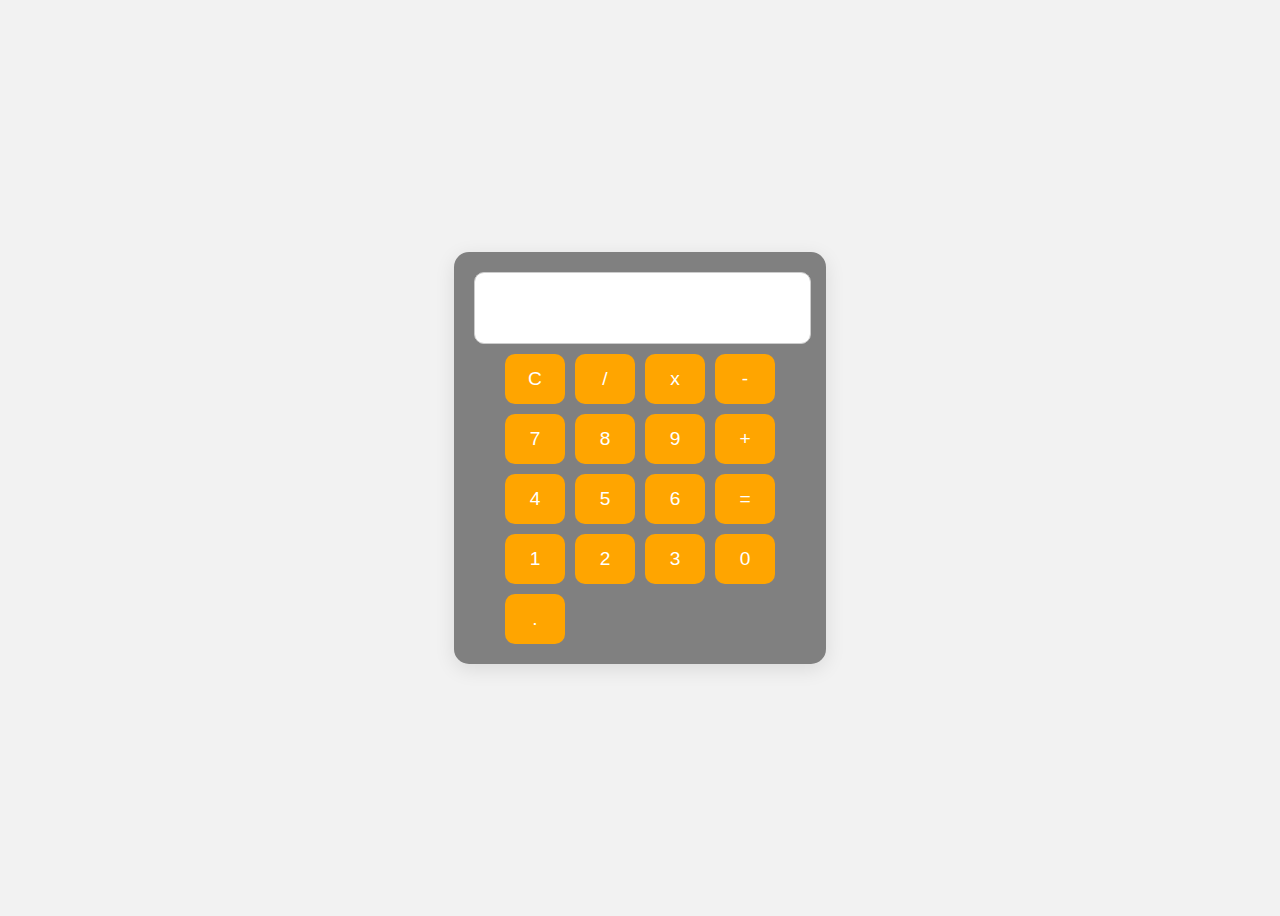
<file: CODESOFT/Calculator/index.html>
<!DOCTYPE html>
<html lang="en">
<head>
  <meta charset="UTF-8">
  <meta name="viewport" content="width=device-width, initial-scale=1.0">
  <title>Simple Calculator</title>
  <link rel="stylesheet" href="style.css">
</head>
<body>

  <div class="calculator">
    <input type="text" id="display" disabled>
    <div class="buttons">
      <button onclick="clearDisplay()">C</button>
      <button onclick="append('/')">/</button>
      <button onclick="append('*')">x</button>
      <button onclick="append('-')">-</button>

      <button onclick="append('7')">7</button>
      <button onclick="append('8')">8</button>
      <button onclick="append('9')">9</button>
      <button onclick="append('+')">+</button>

      <button onclick="append('4')">4</button>
      <button onclick="append('5')">5</button>
      <button onclick="append('6')">6</button>
      <button onclick="calculate()">=</button>

      <button onclick="append('1')">1</button>
      <button onclick="append('2')">2</button>
      <button onclick="append('3')">3</button>
      <button onclick="append('0')">0</button>
      <button onclick="append('.')">.</button>
    </div>
  </div>

  <script>
    function append(char) {
      document.getElementById('display').value += char;
    }

    function clearDisplay() {
      document.getElementById('display').value = '';
    }

    function calculate() {
      try {
        document.getElementById('display').value = eval(document.getElementById('display').value);
      } catch (e) {
        alert('Invalid expression');
        clearDisplay();
      }
    }
  </script>

</body>
</html>
</file>
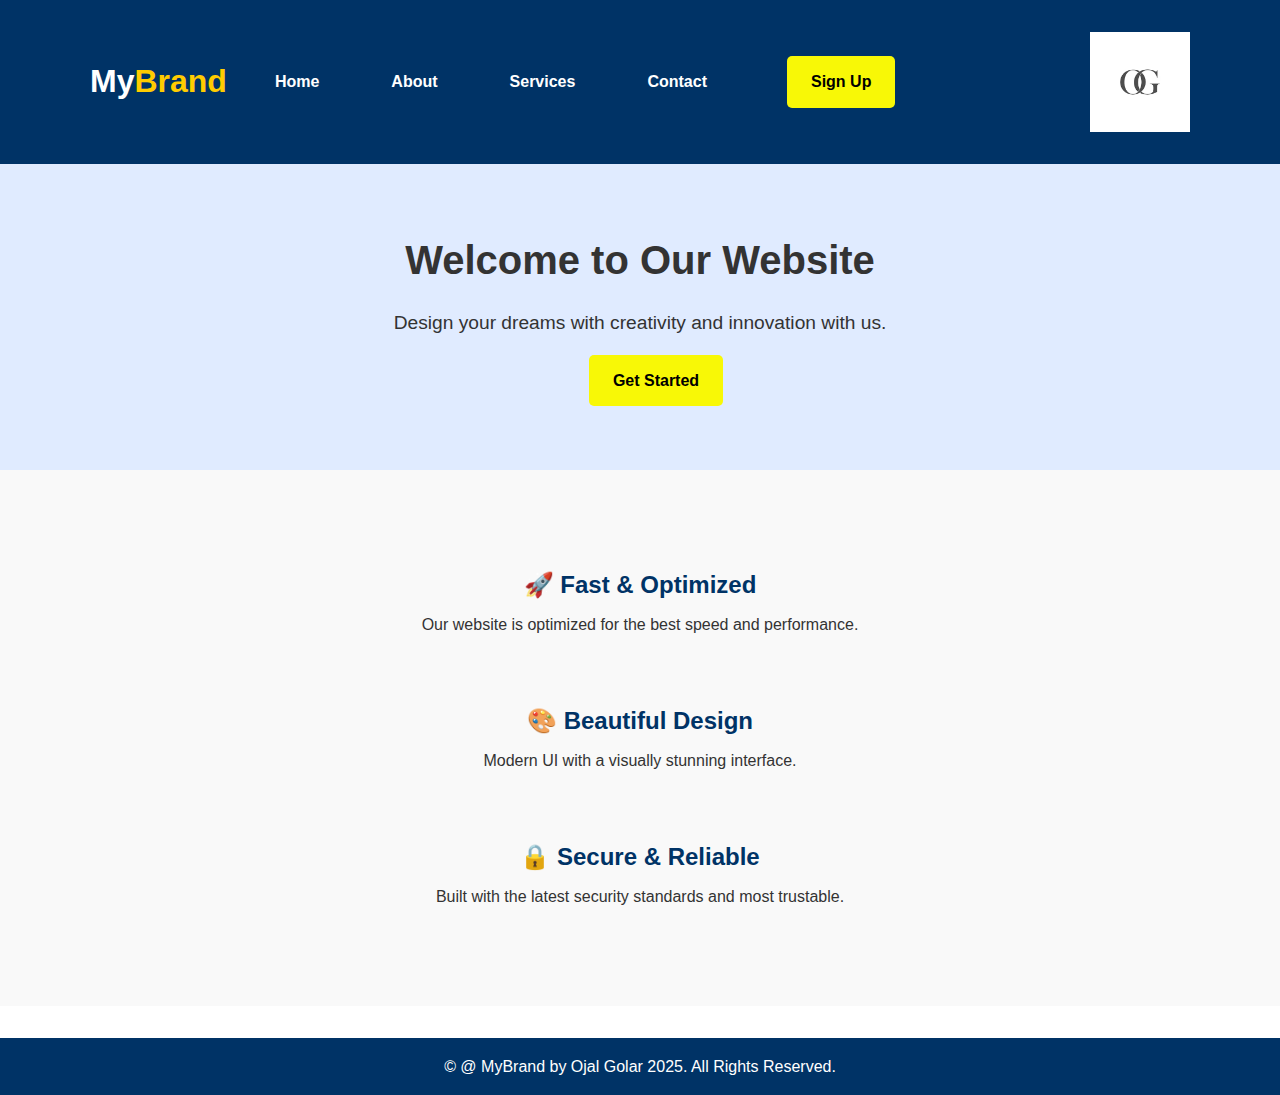
<file: CODESOFT/Landingpage/index.html>
<!DOCTYPE html>
<html lang="en">
<head>
    <meta charset="UTF-8">
    <meta name="viewport" content="width=device-width, initial-scale=1.0">
    <title>Modern Landing Page</title>
    <link rel="stylesheet" href="style.css">
</head>
<body>

    <header>
        <div class="container nav-container">
            <div class="brand">
            <h1 class="logo">My<span>Brand</span></h1>
            </div>
            <nav>
                <ul class="nav-links">
                    <li><a href="#">Home</a></li>
                    <li><a href="#">About</a></li>
                    <li><a href="#">Services</a></li>
                    <li><a href="#">Contact</a></li>
                </ul>
            </nav>
            <a href="#" class="btn">Sign Up</a>
            <img src="logo.png" alt="OG Logo" class="og-logo">
        </div>
    </header>

  
    <section class="hero">
        <div class="container">
            <h2>Welcome to Our Website</h2>
            <p>Design your dreams with creativity and innovation with us.</p>
            <a href="#" class="btn primary">Get Started</a>
        </div>
    </section>

    <!-- Features Section -->
    <section class="features">
        <div class="container">
            <div class="feature-box">
                <h3>🚀 Fast & Optimized</h3>
                <p>Our website is optimized for the best speed and performance.</p>
            </div>
            <div class="feature-box">
                <h3>🎨 Beautiful Design</h3>
                <p>Modern UI with a visually stunning interface.</p>
            </div>
            <div class="feature-box">
                <h3>🔒 Secure & Reliable</h3>
                <p>Built with the latest security standards and most trustable.</p>
            </div>
        </div>
    </section>

    <!-- Footer -->
    <footer>
        <div class="container">
            <p>&copy; @ MyBrand by Ojal Golar 2025. All Rights Reserved.</p>
        </div>
    </footer>

</body>
</html>
</file>
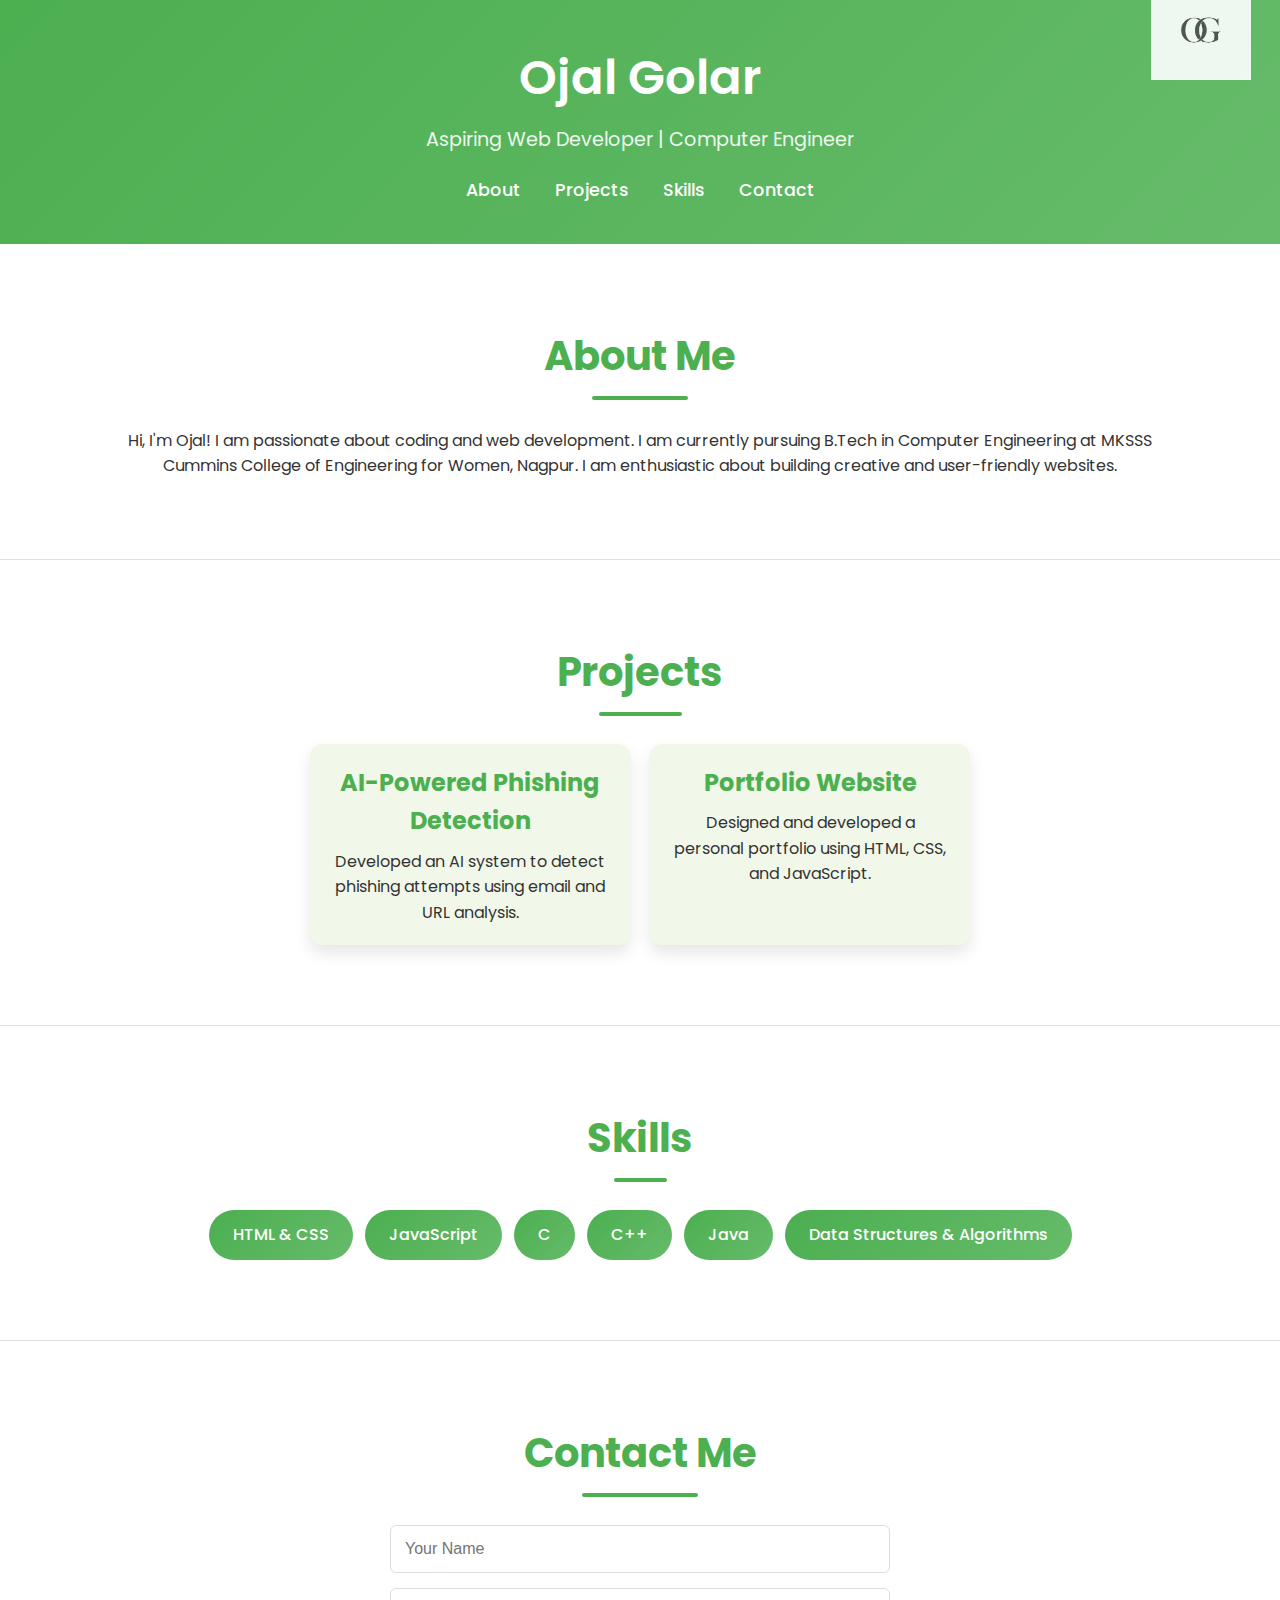
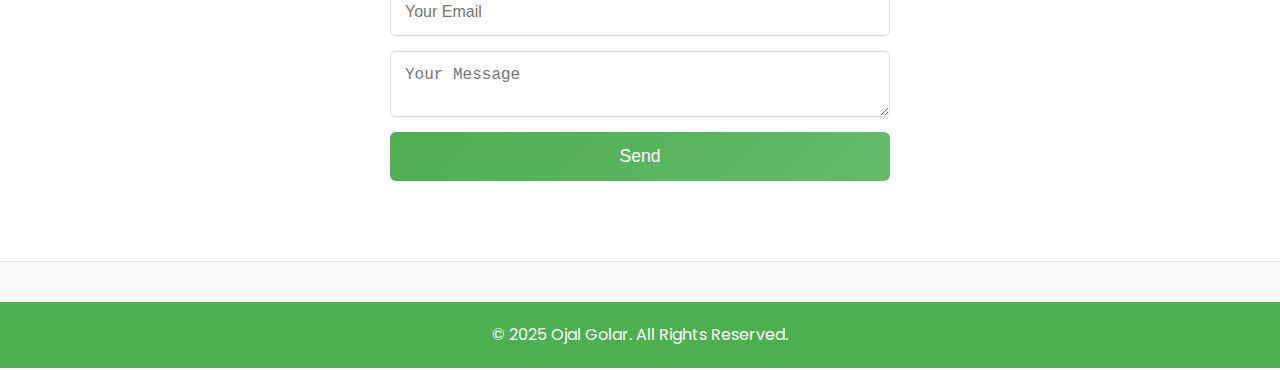
<file: CODESOFT/portfolio/index.html>
<!DOCTYPE html>
<html lang="en">
<head>
    <meta charset="UTF-8" />
    <meta name="viewport" content="width=device-width, initial-scale=1.0" />
    <title>My Portfolio</title>
    <link rel="stylesheet" href="style1.css" />
</head>
<body>
<header>
    <div class="container">
        <h1>Ojal Golar</h1>
        <p>Aspiring Web Developer | Computer Engineer</p>
        <nav>
            <ul>
                <li><a href="#about">About</a></li>
                <li><a href="#projects">Projects</a></li>
                <li><a href="#skills">Skills</a></li>
                <li><a href="#contact">Contact</a></li>
            </ul>
        </nav>
        <img src="logo.png" alt="OG Logo" class="og-logo">
    </div>
</header>

<section id="about" class="section">
    <div class="container">
        <h2>About Me</h2>
        <p>
            Hi, I'm Ojal! I am passionate about coding and web development. I am currently pursuing B.Tech in  Computer Engineering at MKSSS Cummins College of Engineering for Women, Nagpur. I am enthusiastic about building creative and user-friendly websites.
        </p>
    </div>
</section>

<!-- Projects Section -->
<section id="projects" class="section">
    <div class="container">
        <h2>Projects</h2>
        <div class="project-list">
            <div class="project-item">
                <h3>AI-Powered Phishing Detection</h3>
                <p>Developed an AI system to detect phishing attempts using email and URL analysis.</p>
            </div>
            <div class="project-item">
                <h3>Portfolio Website</h3>
                <p>Designed and developed a personal portfolio using HTML, CSS, and JavaScript.</p>
            </div>
        </div>
    </div>
</section>

<!-- Skills Section -->
<section id="skills" class="section">
    <div class="container">
        <h2>Skills</h2>
        <ul class="skills-list">
            <li>HTML & CSS</li>
            <li>JavaScript</li>
            <li>C </li>
            <li>C++</li>
            <li>Java</li>
            <li>Data Structures & Algorithms</li>
        </ul>
    </div>
</section>

<!-- Contact Section -->
<section id="contact" class="section">
    <div class="container">
        <h2>Contact Me</h2>
        <form>
            <input type="text" placeholder="Your Name" required />
            <input type="email" placeholder="Your Email" required />
            <textarea placeholder="Your Message" required></textarea>
            <button type="submit">Send</button>
        </form>
    </div>
</section>

<!-- Footer Section -->
<footer>
    <div class="container">
        <p>&copy; 2025 Ojal Golar. All Rights Reserved.</p>
    </div>
</footer>

</body>
</html>
</file>
<file: CODESOFT/Calculator/style.css>
body {
    display: flex;
    justify-content: center;
    align-items: center;
    height: 100vh;
    background: #f2f2f2;
    font-family: 'Segoe UI', sans-serif;
  }
  
  .calculator {
    background:grey;
    padding: 20px;
    border-radius: 15px;
    box-shadow: 0px 5px 20px rgba(0, 0, 0, 0.1);
  }
  
  #display {
    width: 95%;
    height: 50px;
    font-size: 1.5rem;
    text-align: right;
    margin-bottom: 10px;
    padding: 10px;
    border: 1px solid #ccc;
    border-radius: 10px;
    background-color: white;
    color:black;
  }
  
  .buttons {
    display: grid;
    grid-template-columns: repeat(4, 60px);
    grid-gap: 10px;
    justify-content: center;
  }
  
  button {
    height: 50px;
    font-size: 1.2rem;
    border: none;
    background-color:orange;
    color: white;
    display:bold;
    border-radius: 10px;
    cursor: pointer;
    transition: 0.2s ease-in-out;
  }
  
  button:hover {
    background-color: #f6e43f;
  }
</file>
<file: CODESOFT/Landingpage/style.css>
* {
    margin: 0;
    padding: 0;
    box-sizing: border-box;
    font-family: Arial, sans-serif;
}

body {
    color: #333;
    line-height: 1.6;
}

 .container{
    width: 90%;
    max-width: 1100px;
    margin: auto;
}

/* Navigation */
header {
    background: #003366;
    color: white;
    padding: 2rem 0;
}

header .container {
    display: flex;
    justify-content: space-between;
    align-items: center;
   gap:2rem ;
    background-color: #003366;
}
.brand {
    display: flex;
    align-items: center;
    /* gap: 10px; */
}

.logo {
    /* background-color: #003366; */
    color:white;
    font-size: 2.0rem;
    font-weight: bold;
}
.logo span {
     color: #ffcc00; 
    /* color:  rgb(248, 248, 6); */
}

.nav-links {
    list-style: none;
    display: flex;
    gap: 2.5rem; /*  spacing bw nav item */
}

.nav-links a {
    color: white;
    text-decoration: none;
    font-weight: bold;
    padding: 0.5rem 1rem;
}

/* Hero Section */
.hero {
    background: #e0ebff;
    text-align: center;
    padding: 4rem 1rem;
}

.hero h2 {
    font-size: 2.5rem;
}

.hero p {
    font-size: 1.2rem;
    margin: 1rem 0;
}

.btn {
    background: rgb(248, 248, 6) ;
    color: black;
    padding: 0.8rem 1.5rem;
    text-decoration: none;
    border-radius: 5px;
    display: inline-block;
    /* margin-top: 1rem; */
  
    font-weight: bold;
    margin-left: 2rem;
}

.btn:hover {
    background:rgb(251, 251, 46);
}

.og-logo {
    /* position: absolute;
    z-index: 10;
    opacity: 0.9;
    top: -15px; /* Adjust vertical position */
    /* right: 20px; */ 
    width: 100px; 
    height:100px;
    margin-left: auto;
    transition: transform 0.3s ease;
}

.og-logo:hover {
    transform: scale(1.1); /* Slight zoom on hover */
}



/* Features Section */
.features {
    display: flex;
    justify-content: space-between;
    padding: 4rem 0;
    background: #f9f9f9;
    text-align: center;
}

.feature-box {
    flex: 1;
    padding: 2rem;
}

.feature-box h3 {
    font-size: 1.5rem;
    color: #003366;
}

.feature-box p {
    margin-top: 0.5rem;
}

/* Footer */
footer {
    background: #003366;
    color: white;
    text-align: center;
    padding: 1rem 0;
    margin-top: 2rem;
}
</file>
<file: CODESOFT/portfolio/style1.css>
/* Google Fonts */
@import url('https://fonts.googleapis.com/css2?family=Poppins:wght@400;600&display=swap');

/* General Styles */
* {
    margin: 0;
    padding: 0;
    box-sizing: border-box;
}

body {
    font-family: 'Poppins', sans-serif;
    background-color: #f9f9f9;
    color: #333;
    line-height: 1.6;
    scroll-behavior: smooth;
}

/* Header Styles */
header {
    background: linear-gradient(135deg, #4CAF50, #66BB6A);
    color: white;
    padding: 40px 20px;
    text-align: center;
    box-shadow: 0px 4px 8px rgba(0,0,0,0.2);
}

header h1 {
    font-size: 3rem;
    font-weight: 600;
}
/* OG Logo Styling */
.og-logo {
    position: absolute;
    top: -20px; /* Adjust vertical position */
    right: 29px; /* Adjust horizontal position */
    width: 100px; /* Adjust logo size */
    height: auto;
    z-index: 10;
    opacity: 0.9;
    transition: transform 0.3s ease;
}

.og-logo:hover {
    transform: scale(1.1); /* Slight zoom on hover */
}

/* Responsive Design */
@media (max-width: 768px) {
    header .container {
        flex-direction: column;
        gap: 10px;
    }

    .og-logo {
        top: 10px;
        right: 10px;
        width: 60px;
    }

    nav ul {
        flex-direction: column;
        gap: 10px;
    }
}


header p {
    font-size: 1.2rem;
    margin-top: 8px;
    opacity: 0.9;
}

header nav ul {
    list-style: none;
    padding: 0;
    margin-top: 20px;
}

header nav ul li {
    display: inline;
    margin: 0 15px;
}

header nav ul li a {
    color: white;
    text-decoration: none;
    font-size: 1.1rem;
    font-weight: 500;
    transition: color 0.3s ease;
}

header nav ul li a:hover {
    color: #c8e6c9;
}

/* Section Styles */
.section {
    padding: 80px 20px;
    text-align: center;
    background-color: #ffffff;
    border-bottom: 1px solid #e0e0e0;
}

.container {
    width: 90%;
    max-width: 1100px;
    margin: 0 auto;
}

/* About Section */
#about h2, #projects h2, #skills h2, #contact h2 {
    font-size: 2.5rem;
    color: #4CAF50;
    margin-bottom: 20px;
    position: relative;
    display: inline-block;
}

#about h2::after, 
#projects h2::after, 
#skills h2::after,
#contact h2::after {
    content: '';
    width: 50%;
    height: 4px;
    background-color: #4CAF50;
    display: block;
    margin: 8px auto;
    border-radius: 5px;
}

/* Project Section */
.project-list {
    display: flex;
    gap: 20px;
    flex-wrap: wrap;
    justify-content: center;
}

.project-item {
    background-color: #f1f8e9;
    padding: 20px;
    border-radius: 12px;
    box-shadow: 0px 8px 16px rgba(0,0,0,0.1);
    transition: transform 0.3s ease, box-shadow 0.3s ease;
    width: 320px;
}

.project-item h3 {
    color: #4CAF50;
    font-size: 1.5rem;
    margin-bottom: 8px;
}

.project-item:hover {
    transform: translateY(-8px);
    box-shadow: 0px 12px 24px rgba(0,0,0,0.15);
}

/* Skills Section */
.skills-list {
    display: flex;
    flex-wrap: wrap;
    gap: 12px;
    justify-content: center;
    list-style: none;
}

.skills-list li {
    background: linear-gradient(135deg, #4CAF50, #66BB6A);
    color: white;
    padding: 12px 24px;
    border-radius: 25px;
    font-size: 1rem;
    font-weight: 500;
    transition: background 0.3s ease;
    cursor: pointer;
}

.skills-list li:hover {
    background: linear-gradient(135deg, #66BB6A, #4CAF50);
}

/* Contact Form */
form {
    display: flex;
    flex-direction: column;
    gap: 15px;
    width: 100%;
    max-width: 500px;
    margin: 0 auto;
}

form input, 
form textarea, 
form button {
    padding: 14px;
    border: 1px solid #ddd;
    border-radius: 6px;
    font-size: 1rem;
    transition: border-color 0.3s ease;
}

form input:focus,
form textarea:focus {
    border-color: #4CAF50;
    outline: none;
}

form button {
    background: linear-gradient(135deg, #4CAF50, #66BB6A);
    color: white;
    border: none;
    font-size: 1.1rem;
    font-weight: 500;
    cursor: pointer;
    transition: background 0.3s ease, transform 0.2s ease;
}

form button:hover {
    background: linear-gradient(135deg, #66BB6A, #4CAF50);
    transform: translateY(-3px);
}

/* Footer */
footer {
    background-color: #4CAF50;
    color: white;
    text-align: center;
    padding: 20px;
    font-size: 1rem;
    margin-top: 40px;
}

/* Responsive Design */
@media (max-width: 768px) {
    header h1 {
        font-size: 2rem;
    }

    header nav ul li a {
        font-size: 1rem;
    }

    .project-list {
        flex-direction: column;
        align-items: center;
    }

    .project-item {
        width: 100%;
    }

    form {
        width: 100%;
    }
}
</file>
